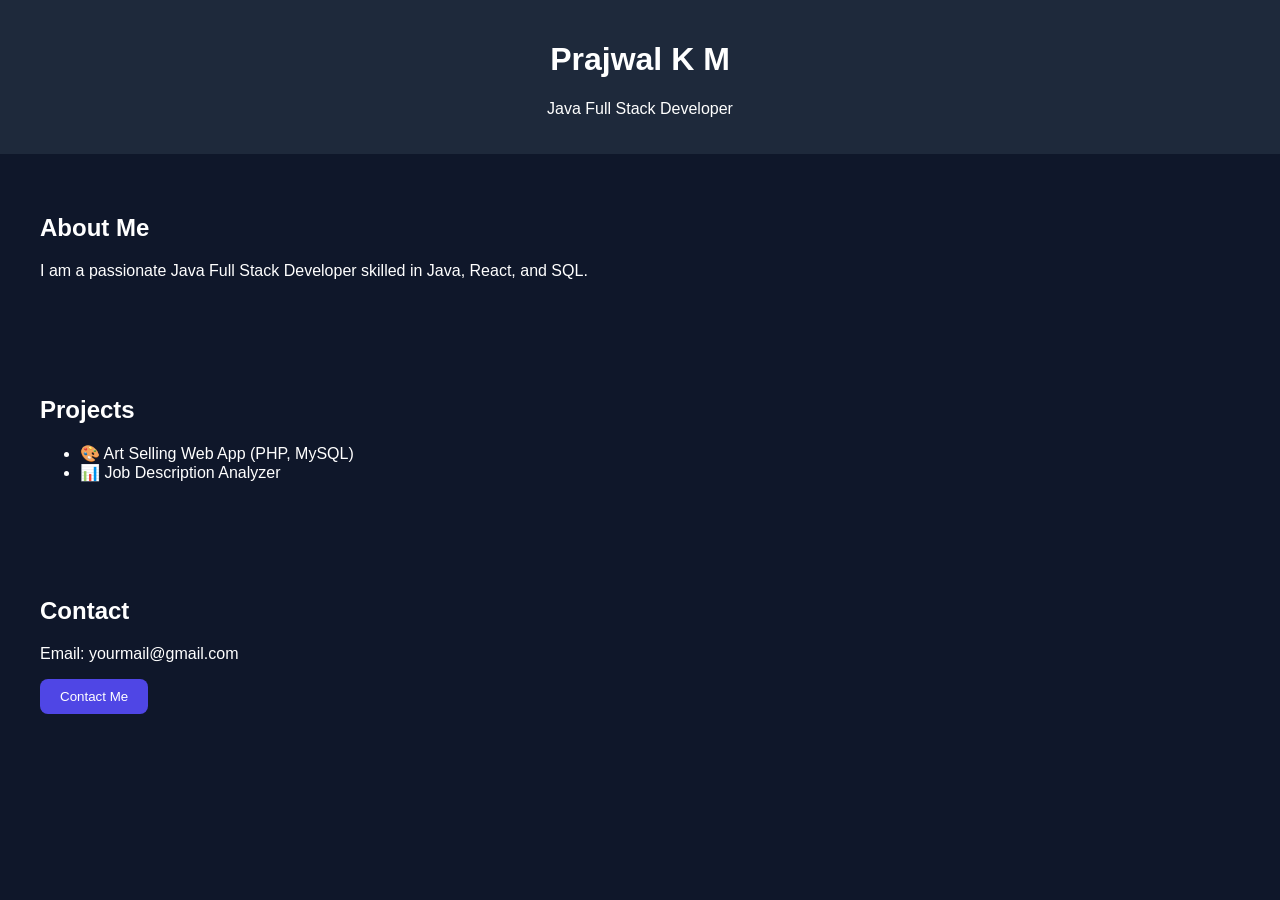
<file: index.html>
<!DOCTYPE html>
<html>
<head>
    <link rel="stylesheet" href="style.css">
    <title>Prajwal Portfolio</title>
    <style>
        body {
            font-family: Arial;
            margin: 0;
            background: #0f172a;
            color: white;
        }
        header {
            background: #1e293b;
            padding: 20px;
            text-align: center;
        }
        section {
            padding: 40px;
        }
        .btn {
            background: #4f46e5;
            padding: 10px 20px;
            color: white;
            border: none;
            border-radius: 8px;
        }
    </style>
</head>

<body>

<header>
    <h1>Prajwal K M</h1>
    <p>Java Full Stack Developer</p>
</header>

<section>
    <h2>About Me</h2>
    <p>I am a passionate Java Full Stack Developer skilled in Java, React, and SQL.</p>
</section>

<section>
    <h2>Projects</h2>
    <ul>
        <li>🎨 Art Selling Web App (PHP, MySQL)</li>
        <li>📊 Job Description Analyzer</li>
    </ul>
</section>

<section>
    <h2>Contact</h2>
    <p>Email: yourmail@gmail.com</p>
    <button class="btn">Contact Me</button>
</section>

</body>
</html>
</file>
<file: style.css>
.btn:hover {
    background: #6366f1;
    transform: scale(1.05);
}
</file>
